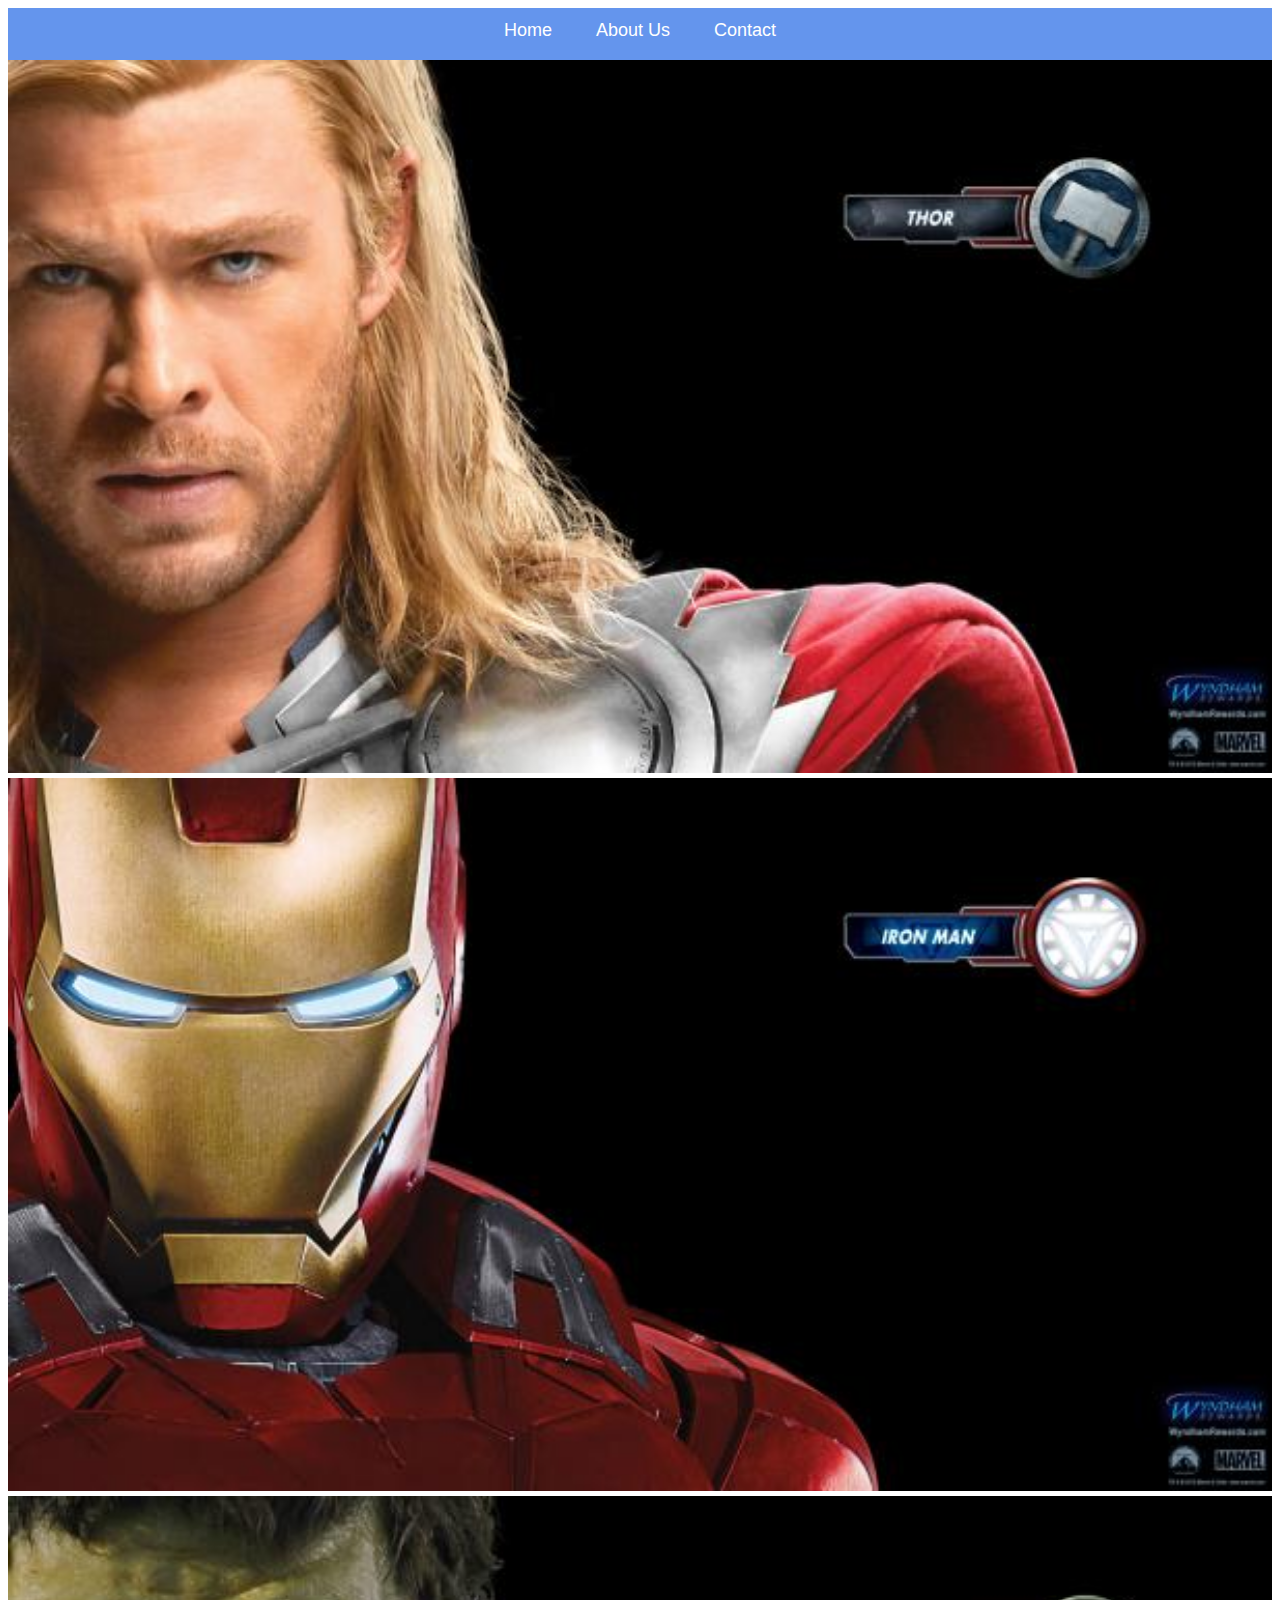
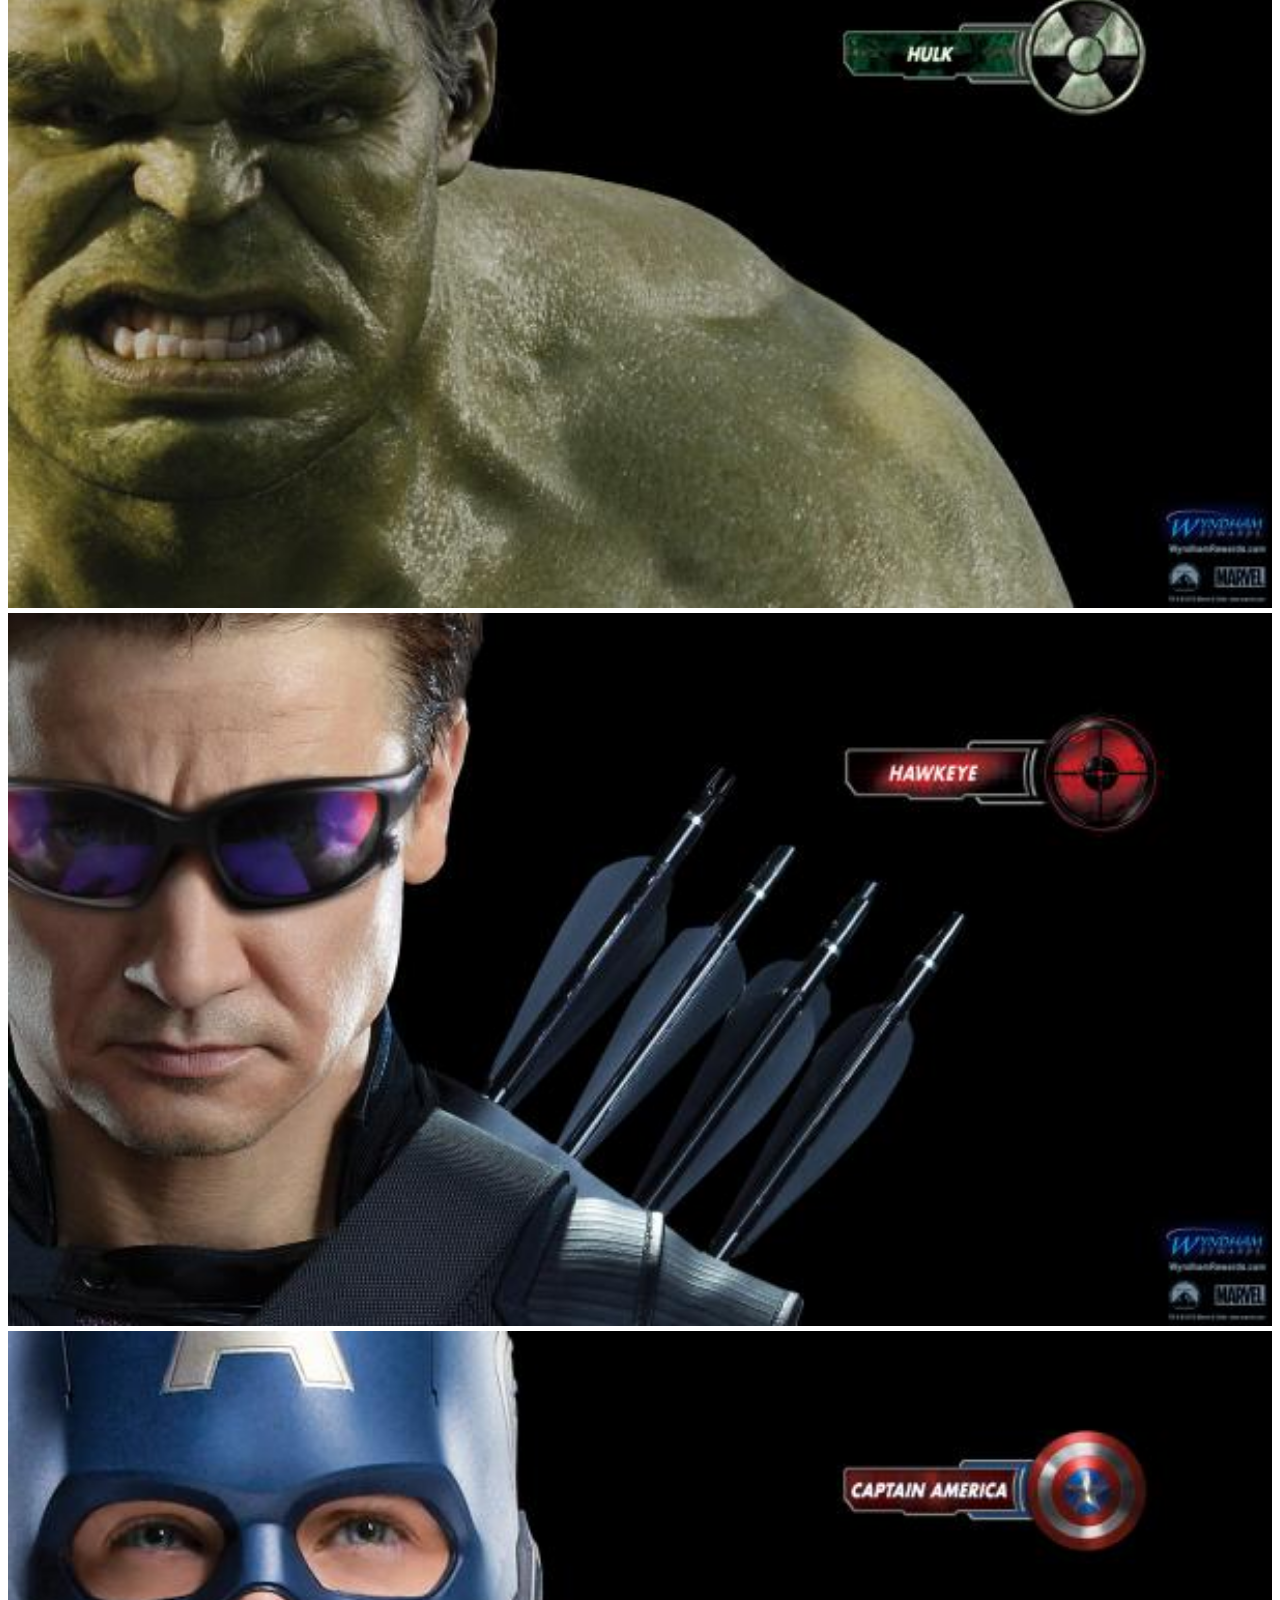
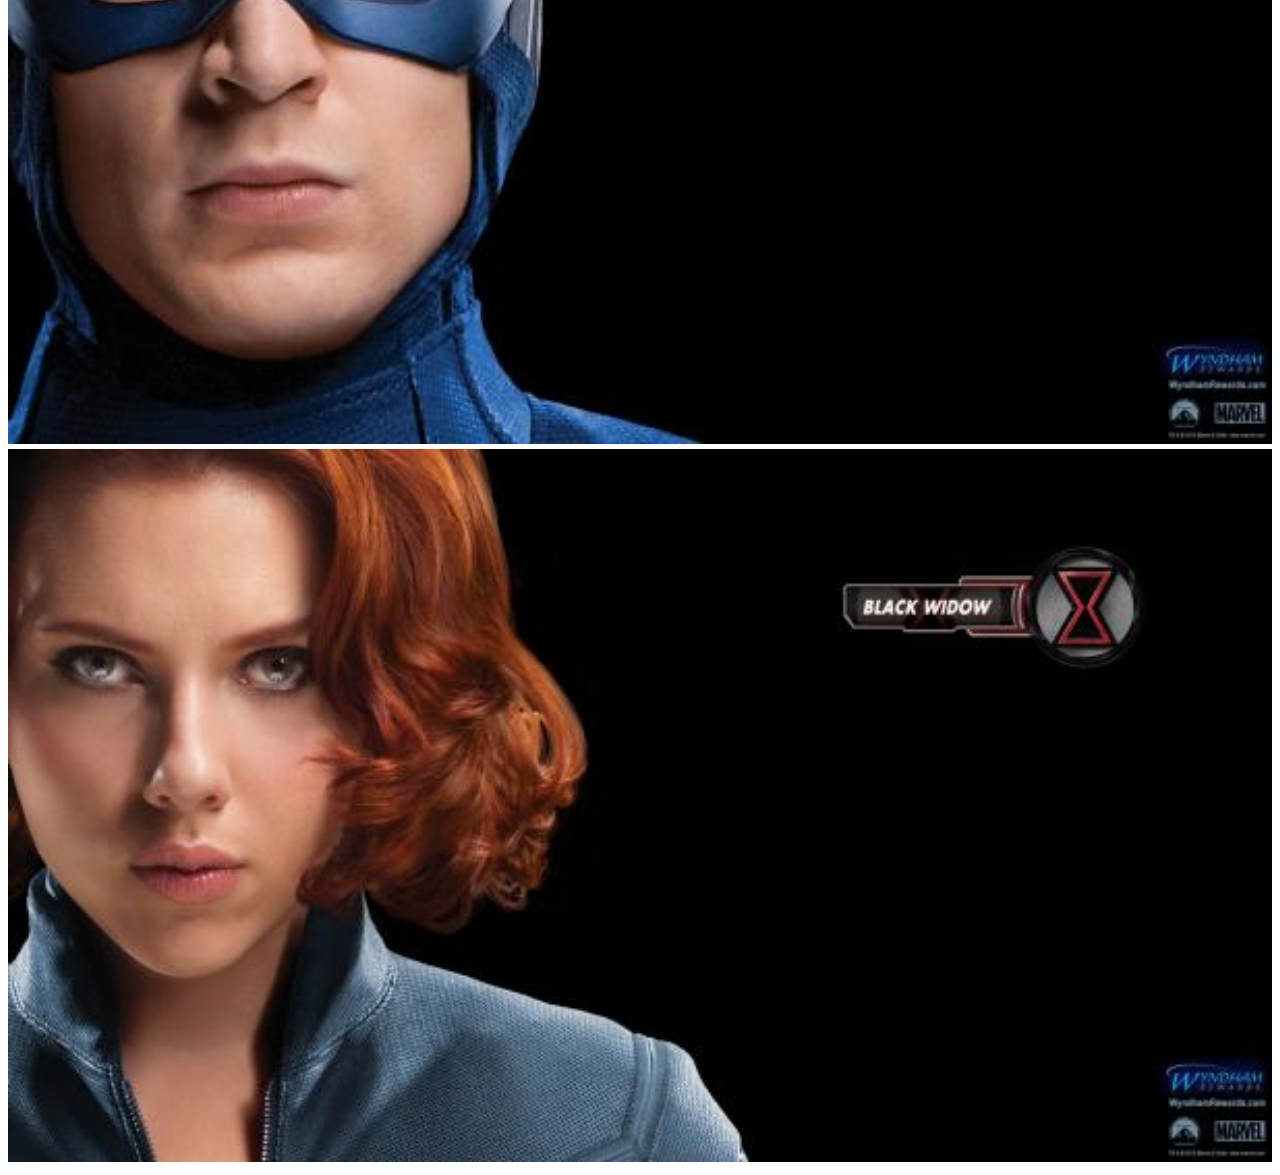
<file: index.html>
<!DOCTYPE html>
<html>
    <head>
    
        <link rel="stylesheet" href="style.css">
        
    </head>
    <body>
    <div id="menu">
     <center><a href="index.html">Home</a>
     <a href="about.html">About Us</a>
     <a href="contact.html">Contact</a></center>
</div>
        <div class="gallery">
                <a href="avenger-1.html"><img src="images/avengers_01.jpg"/></a>
                <a href="avenger-2.html"><img src="images/avengers_02.jpg"/></a>
               <a href="avenger-3.html"><img src="images/avengers_03.jpg"/></a>
                <a href="avenger-4.html"><img src="images/avengers_04.jpg"/></a>
                <a href="avenger-5.html"><img src="images/avengers_05.jpg"/></a>
               <a href="avenger-6.html"><img src="images/avengers_06.jpg"/></a>
          
        </div>
        
        
    </body>
</html>
</file>
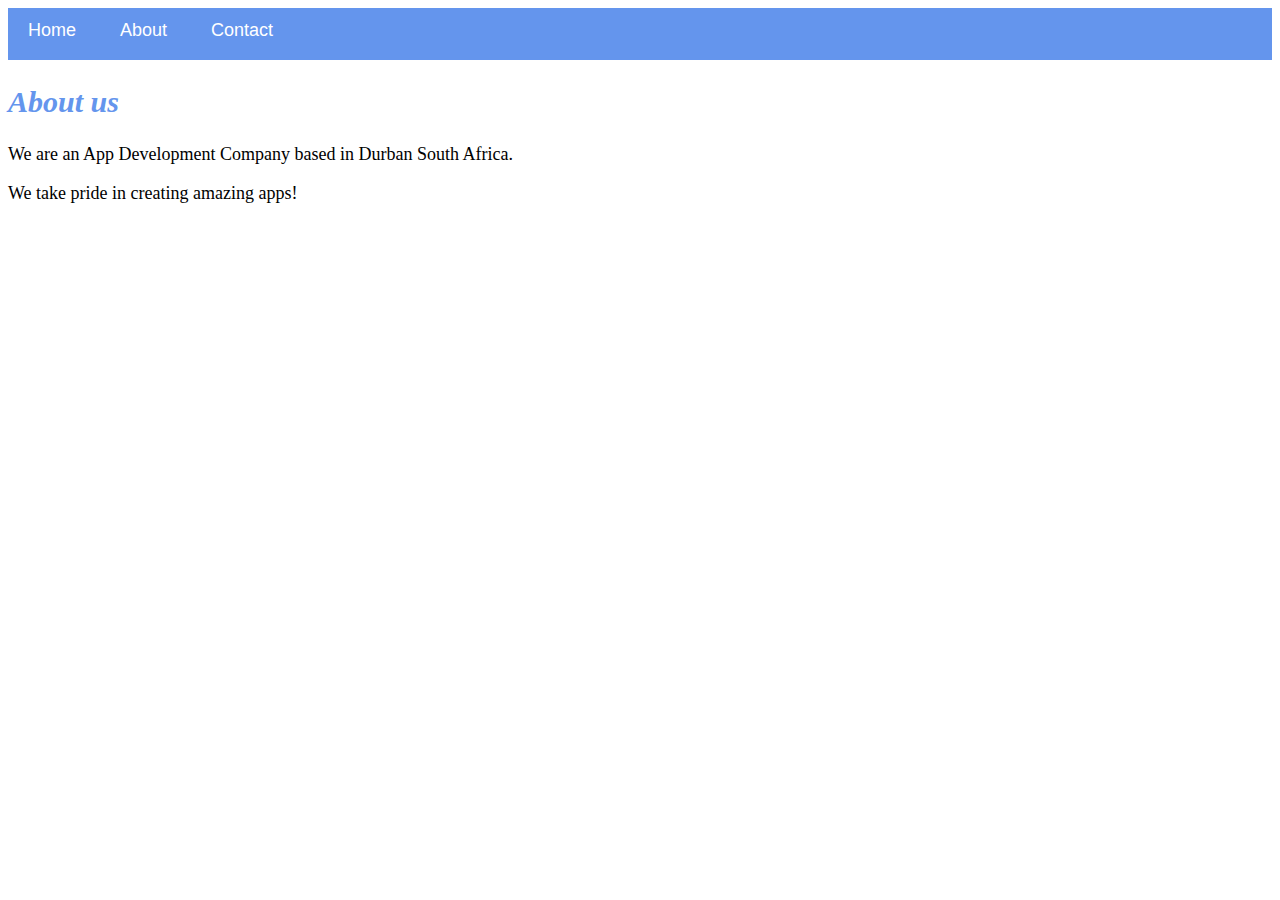
<file: about.html>
<!DOCTYPE html>
<html>
    <head>
    
        <link rel="stylesheet" href="style.css">
        
    </head>
    <body>
    
       <div id="menu">
            <a href="index.html">Home</a>
            <a href="about.html">About</a>
            <a href="contact.html">Contact</a>
        </div>
        <h2>About us</h2>
        <p>We are an App Development Company based in Durban South Africa.</p>
        <p>We take pride in creating amazing apps!</p>  
        
    </body>
</html>
</file>
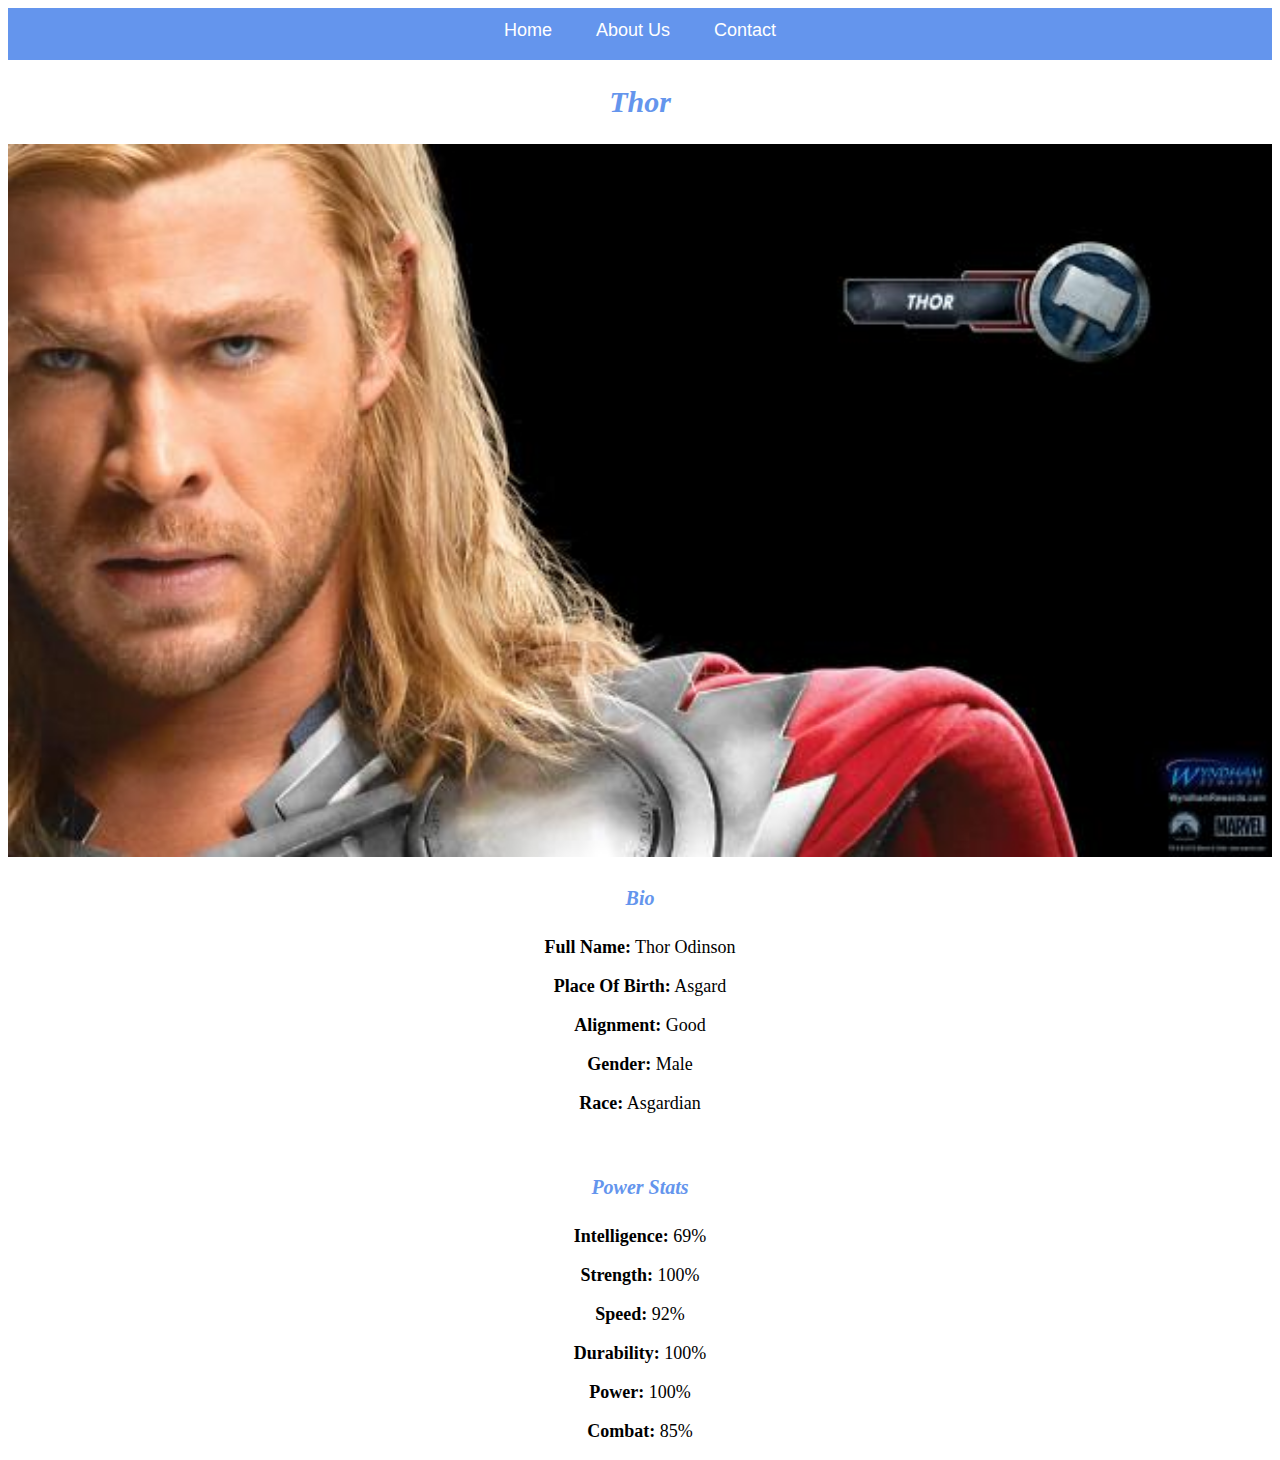
<file: avenger-1.html>
<!DOCTYPE html>
<html>
      <head> 
           <link rel="stylesheet" href="style.css"> 
       </head>
 
       <body> 
           <div id="menu">
     <center><a href="index.html">Home</a>
     <a href="about.html">About Us</a>
     <a href="contact.html">Contact</a></center>
</div>
           
          <center><h2>Thor</h2>
          <div class="gallery"> 
              <img src="images/avengers_01.jpg"> 
          </div> 
          <h4>Bio</h4> 
          <p><b>Full Name:</b> Thor Odinson</p> 
          <p><b>Place Of Birth:</b> Asgard</p> 
          <p><b>Alignment:</b> Good</p> 
          <p><b>Gender:</b> Male</p>
          <p><b>Race:</b> Asgardian</p> 
          <br/>
          <h4>Power Stats</h4>
          <p><b>Intelligence:</b> 69%</p>
          <p><b>Strength:</b> 100%</p>
          <p><b>Speed:</b> 92%</p>
          <p><b>Durability:</b> 100%</p>
          <p><b>Power:</b> 100%</p>
          <p><b>Combat:</b> 85%</p></center>
      </body>
</html>
</file>
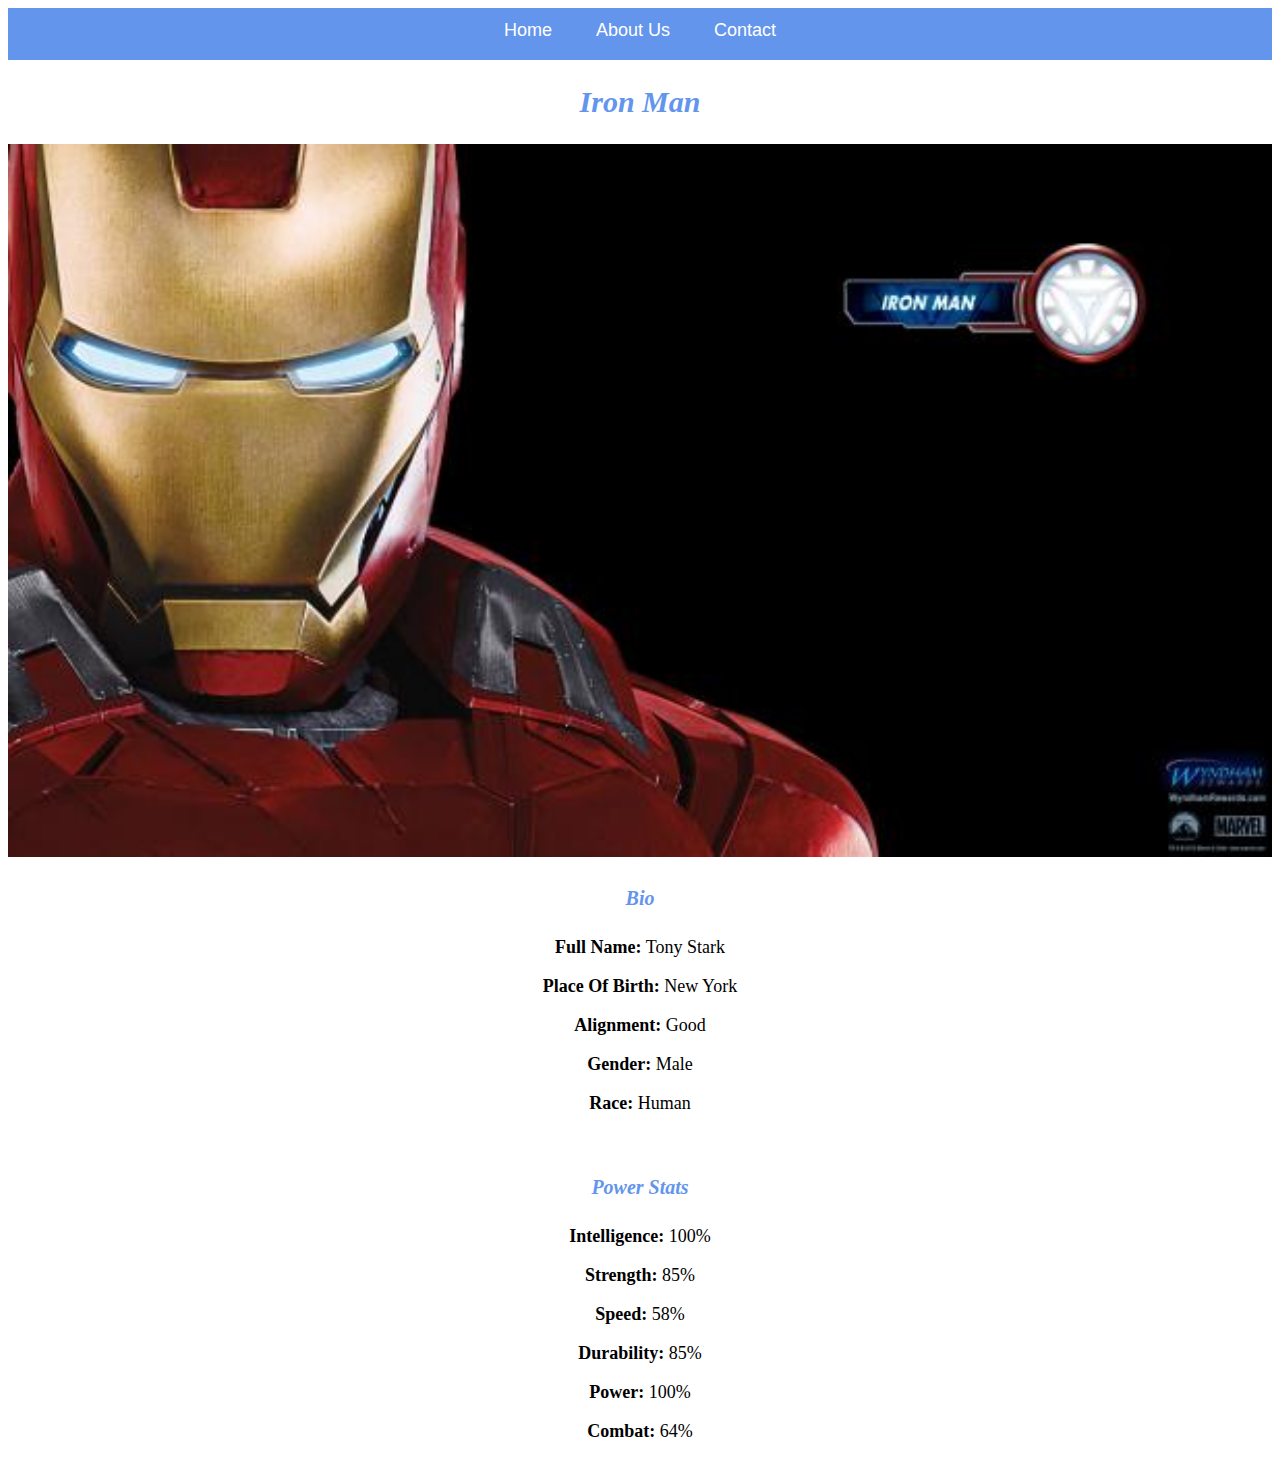
<file: avenger-2.html>
<!DOCTYPE html>
<html>
      <head> 
           <link rel="stylesheet" href="style.css"> 
       </head>
 
       <body>
           <div id="menu">
     <center><a href="index.html">Home</a>
     <a href="about.html">About Us</a>
     <a href="contact.html">Contact</a></center>
</div>
           
          <center><h2>Iron Man</h2>
          <div class="gallery"> 
              <img src="images/avengers_02.jpg"> 
          </div> 
          <h4>Bio</h4> 
          <p><b>Full Name:</b> Tony Stark</p> 
          <p><b>Place Of Birth:</b> New York</p> 
          <p><b>Alignment:</b> Good</p> 
          <p><b>Gender:</b> Male</p>
          <p><b>Race:</b> Human</p> 
          <br/>
          <h4>Power Stats</h4>
          <p><b>Intelligence:</b> 100%</p>
          <p><b>Strength:</b> 85%</p>
          <p><b>Speed:</b> 58%</p>
          <p><b>Durability:</b> 85%</p>
          <p><b>Power:</b> 100%</p>
          <p><b>Combat:</b> 64%</p></center>
      </body>
</html>
</file>
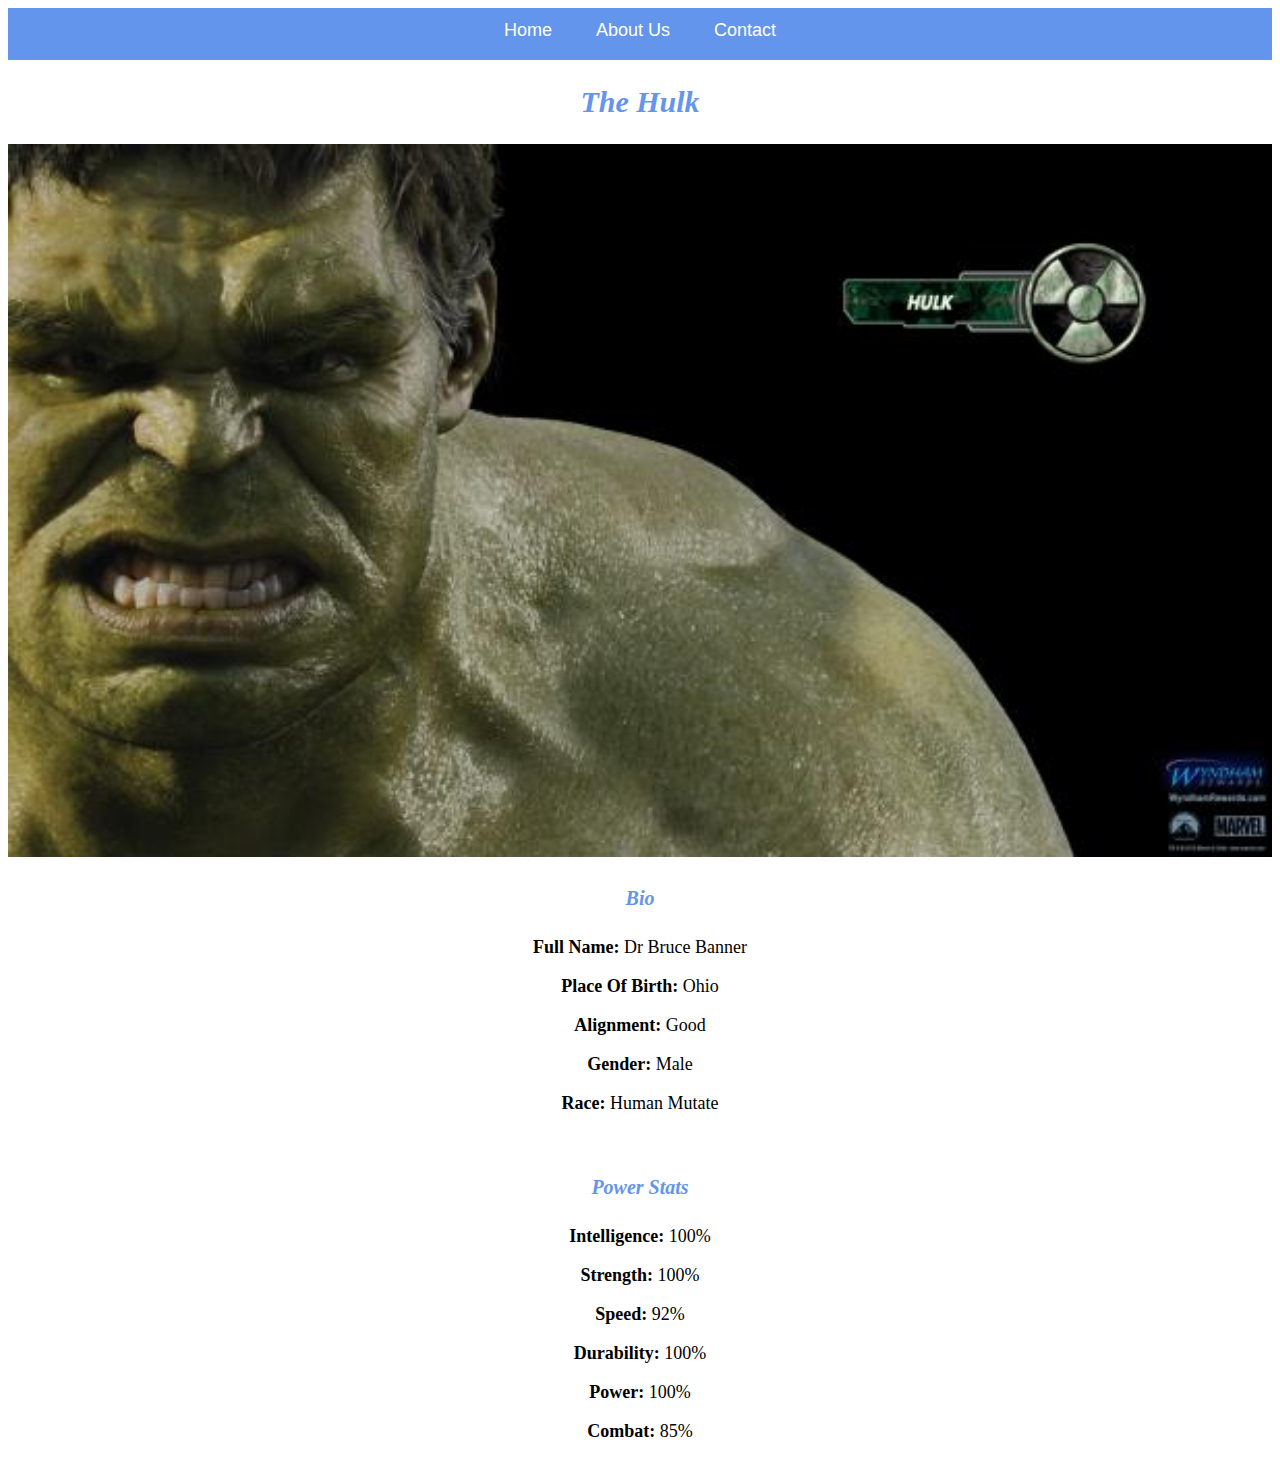
<file: avenger-3.html>
<!DOCTYPE html>
<html>
      <head> 
           <link rel="stylesheet" href="style.css"> 
       </head>
 
       <body>
           <div id="menu">
     <center><a href="index.html">Home</a>
     <a href="about.html">About Us</a>
     <a href="contact.html">Contact</a></center>
</div>
           
          <center><h2>The Hulk</h2>
          <div class="gallery"> 
              <img src="images/avengers_03.jpg"> 
          </div> 
          <h4>Bio</h4> 
          <p><b>Full Name:</b> Dr Bruce Banner</p> 
          <p><b>Place Of Birth:</b> Ohio </p> 
          <p><b>Alignment:</b> Good</p> 
          <p><b>Gender:</b> Male</p>
          <p><b>Race:</b> Human Mutate</p> 
          <br/>
          <h4>Power Stats</h4>
          <p><b>Intelligence:</b> 100%</p>
          <p><b>Strength:</b> 100%</p>
          <p><b>Speed:</b> 92%</p>
          <p><b>Durability:</b> 100%</p>
          <p><b>Power:</b> 100%</p>
          <p><b>Combat:</b> 85%</p></center>
      </body>
</html>
</file>
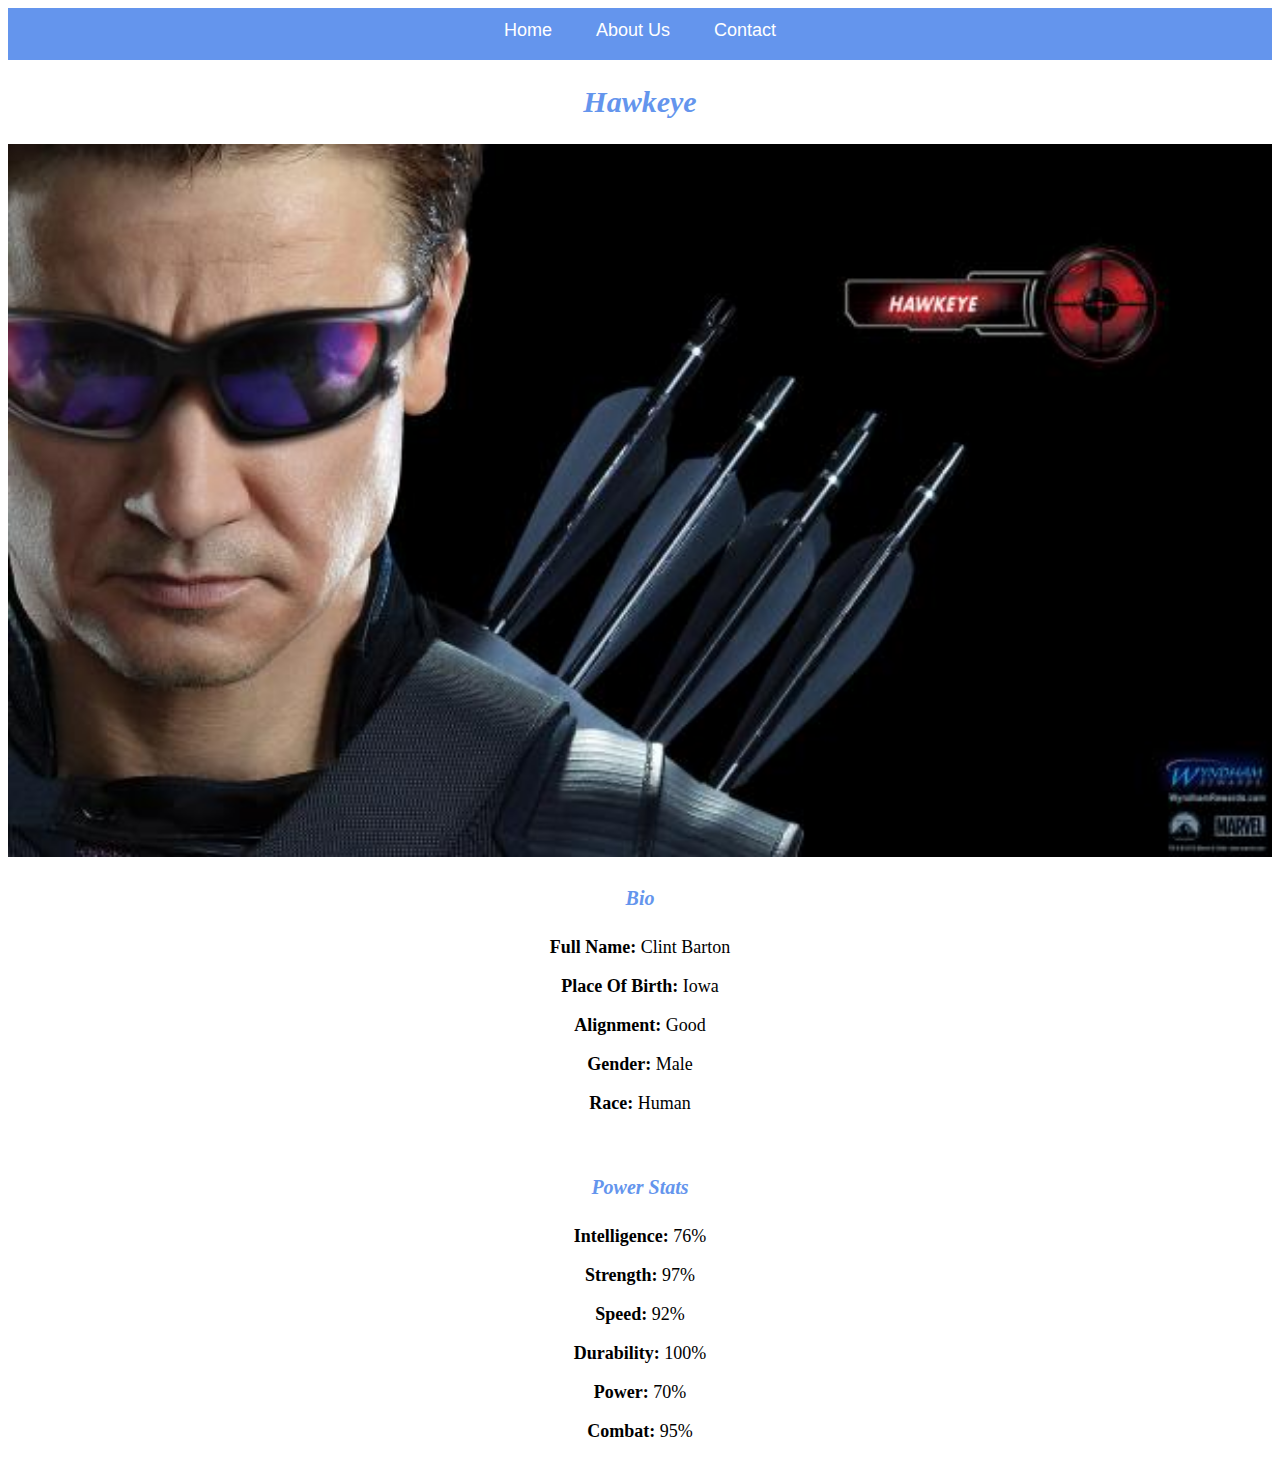
<file: avenger-4.html>
<!DOCTYPE html>
<html>
      <head> 
           <link rel="stylesheet" href="style.css"> 
       </head>
 
       <body> 
           <div id="menu">
     <center><a href="index.html">Home</a>
     <a href="about.html">About Us</a>
     <a href="contact.html">Contact</a></center>
</div>
           
          <center><h2>Hawkeye</h2>
          <div class="gallery"> 
              <img src="images/avengers_04.jpg"> 
          </div> 
          <h4>Bio</h4> 
          <p><b>Full Name:</b> Clint Barton</p> 
          <p><b>Place Of Birth:</b> Iowa </p> 
          <p><b>Alignment:</b> Good</p> 
          <p><b>Gender:</b> Male</p>
          <p><b>Race:</b> Human</p> 
          <br/>
          <h4>Power Stats</h4>
          <p><b>Intelligence:</b> 76%</p>
          <p><b>Strength:</b> 97%</p>
          <p><b>Speed:</b> 92%</p>
          <p><b>Durability:</b> 100%</p>
          <p><b>Power:</b> 70%</p>
          <p><b>Combat:</b> 95%</p></center>
      </body>
</html>
</file>
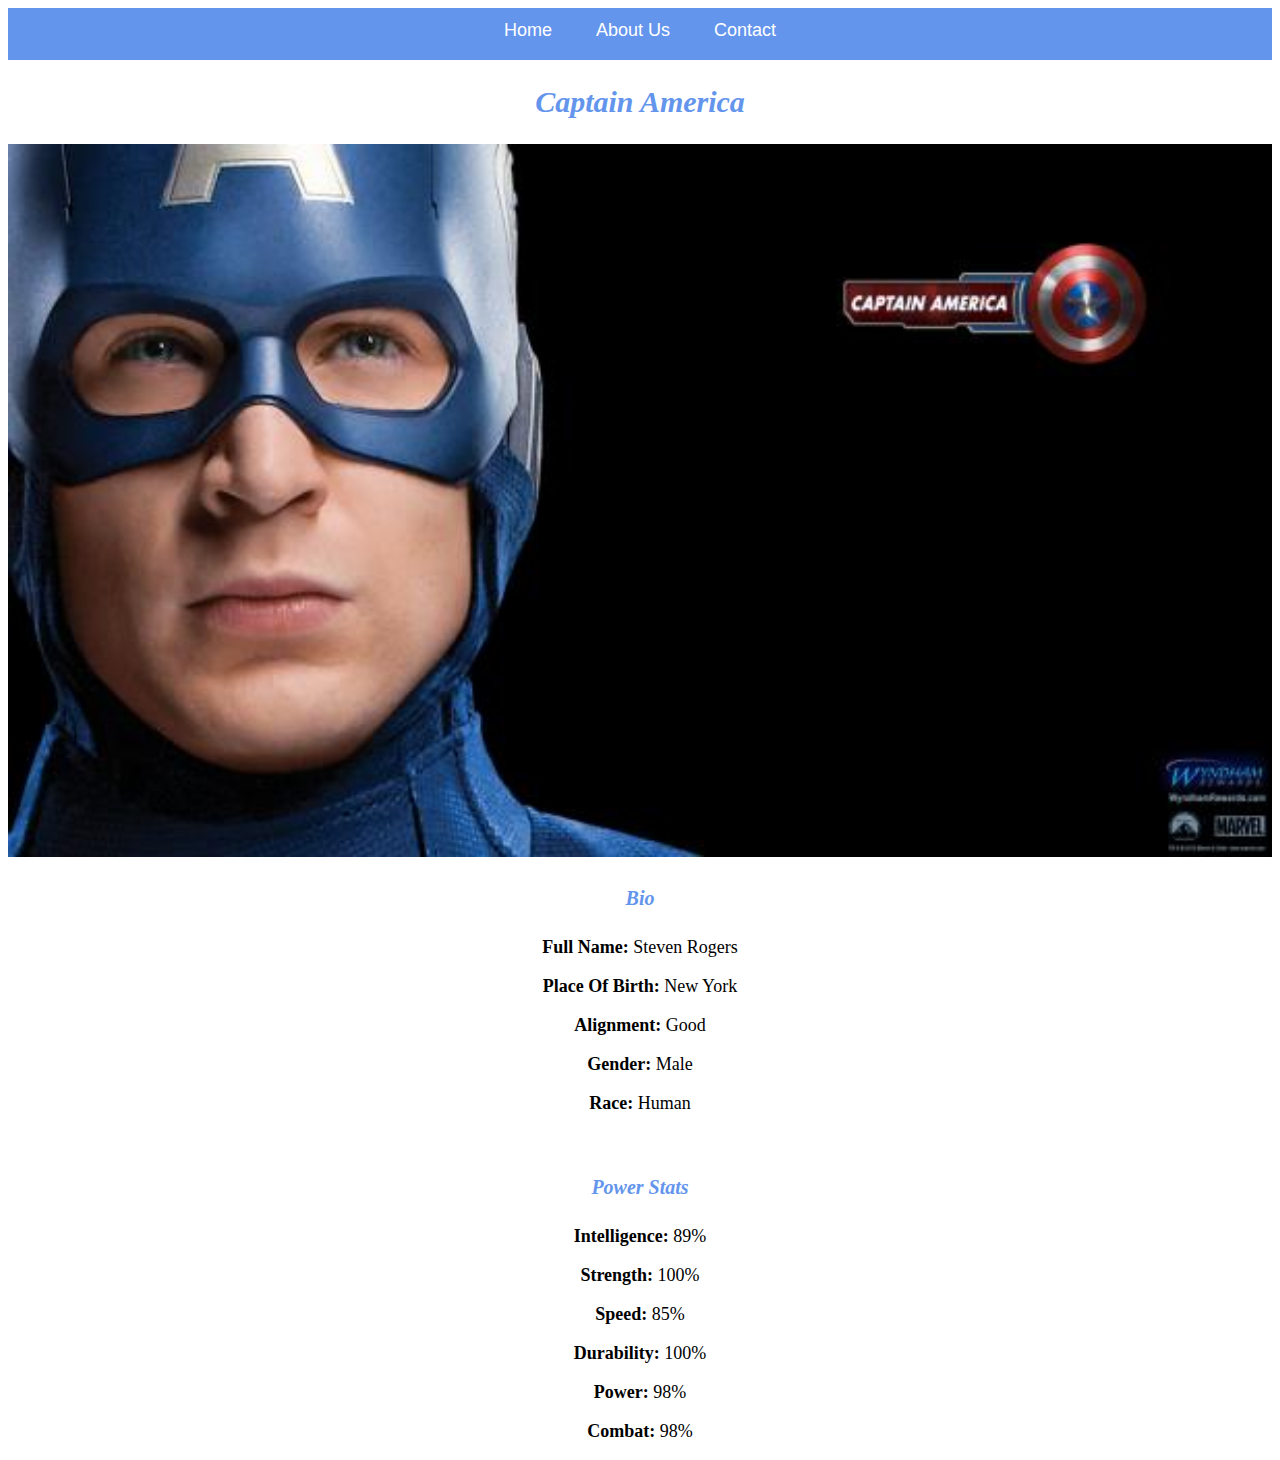
<file: avenger-5.html>
<!DOCTYPE html>
<html>
      <head> 
           <link rel="stylesheet" href="style.css"> 
       </head>
 
       <body> 
           <div id="menu">
     <center><a href="index.html">Home</a>
     <a href="about.html">About Us</a>
     <a href="contact.html">Contact</a></center>
</div>
           
          <center><h2>Captain America</h2>
          <div class="gallery"> 
              <img src="images/avengers_05.jpg"> 
          </div> 
          <h4>Bio</h4> 
          <p><b>Full Name:</b> Steven Rogers</p> 
          <p><b>Place Of Birth:</b> New York</p> 
          <p><b>Alignment:</b> Good</p> 
          <p><b>Gender:</b> Male</p>
          <p><b>Race:</b> Human</p> 
          <br/>
          <h4>Power Stats</h4>
          <p><b>Intelligence:</b> 89%</p>
          <p><b>Strength:</b> 100%</p>
          <p><b>Speed:</b> 85%</p>
          <p><b>Durability:</b> 100%</p>
          <p><b>Power:</b> 98%</p>
          <p><b>Combat:</b> 98%</p></center>
      </body>
</html>
</file>
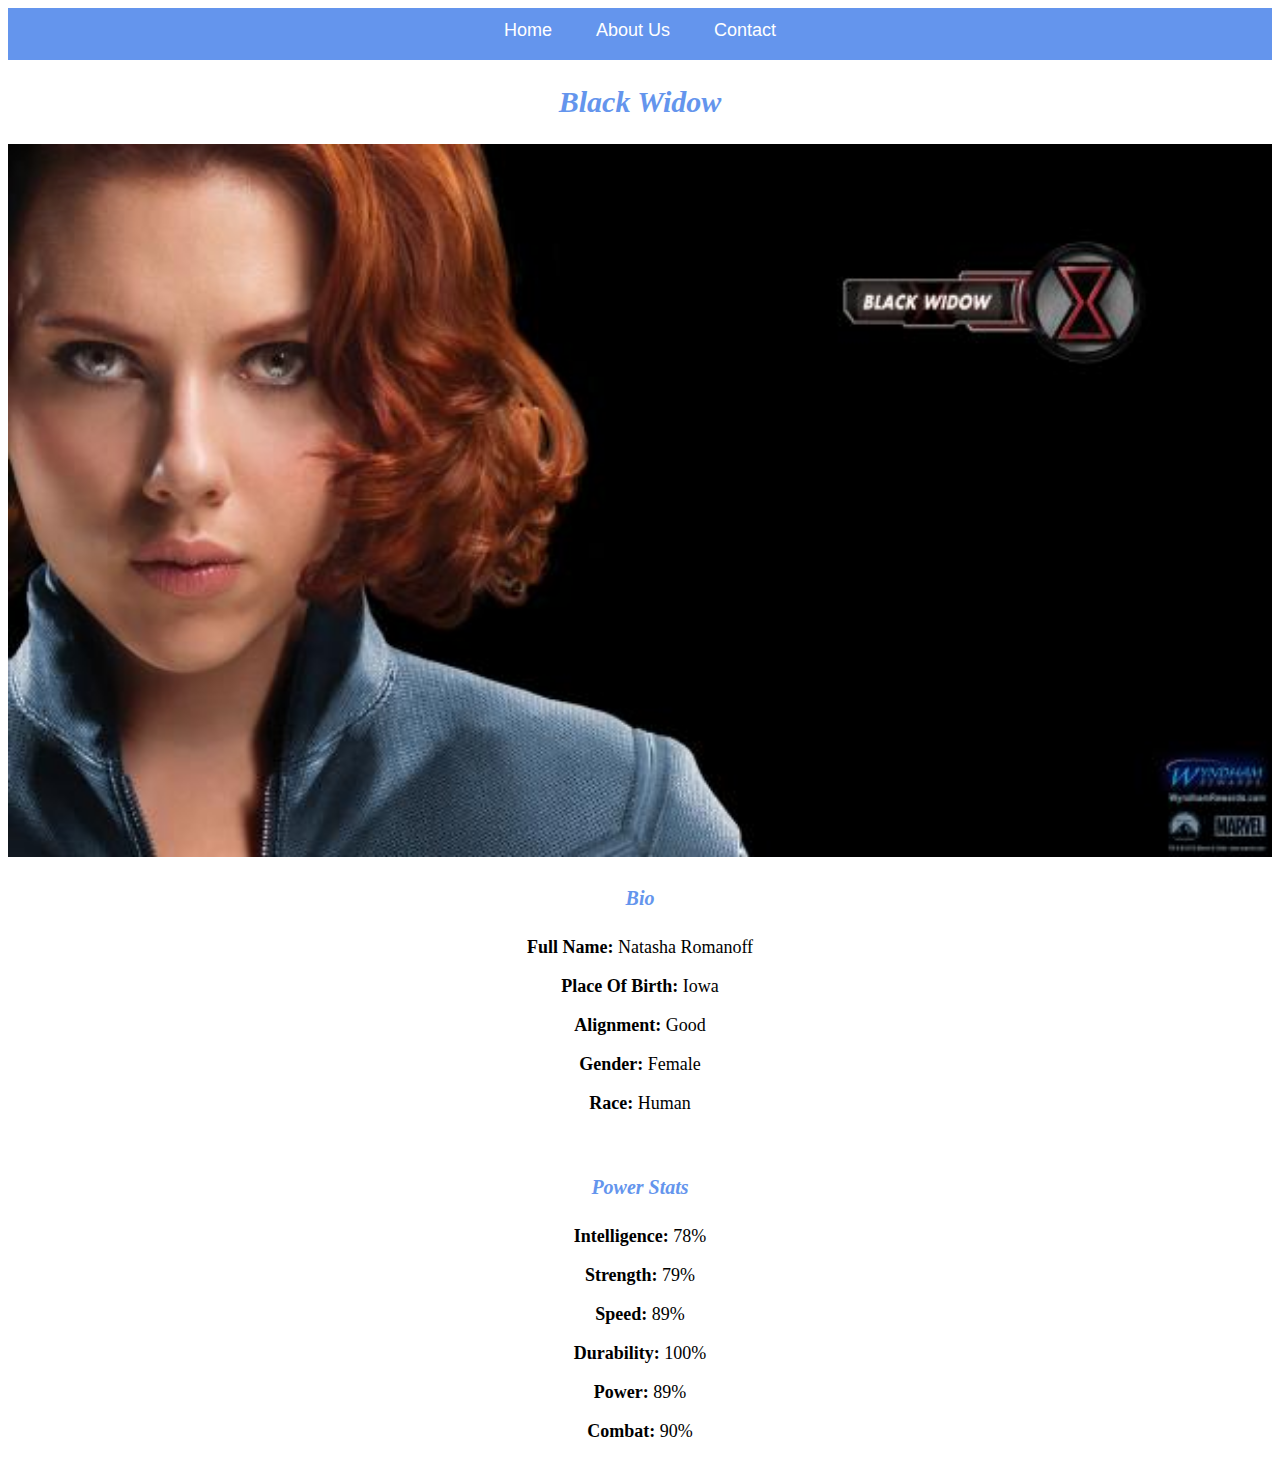
<file: avenger-6.html>
<!DOCTYPE html>
<html>
      <head> 
           <link rel="stylesheet" href="style.css"> 
       </head>
 
       <body> 
           <div id="menu">
     <center><a href="index.html">Home</a>
     <a href="about.html">About Us</a>
     <a href="contact.html">Contact</a></center>
</div>
           
          <center><h2>Black Widow</h2>
          <div class="gallery"> 
              <img src="images/avengers_06.jpg"> 
          </div> 
          <h4>Bio</h4> 
          <p><b>Full Name:</b> Natasha Romanoff</p> 
          <p><b>Place Of Birth:</b> Iowa</p> 
          <p><b>Alignment:</b> Good</p> 
          <p><b>Gender:</b> Female</p>
          <p><b>Race:</b> Human</p> 
          <br/>
          <h4>Power Stats</h4>
          <p><b>Intelligence:</b> 78%</p>
          <p><b>Strength:</b> 79%</p>
          <p><b>Speed:</b> 89%</p>
          <p><b>Durability:</b> 100%</p>
          <p><b>Power:</b> 89%</p>
          <p><b>Combat:</b> 90%</p></center>
      </body>
</html>
</file>
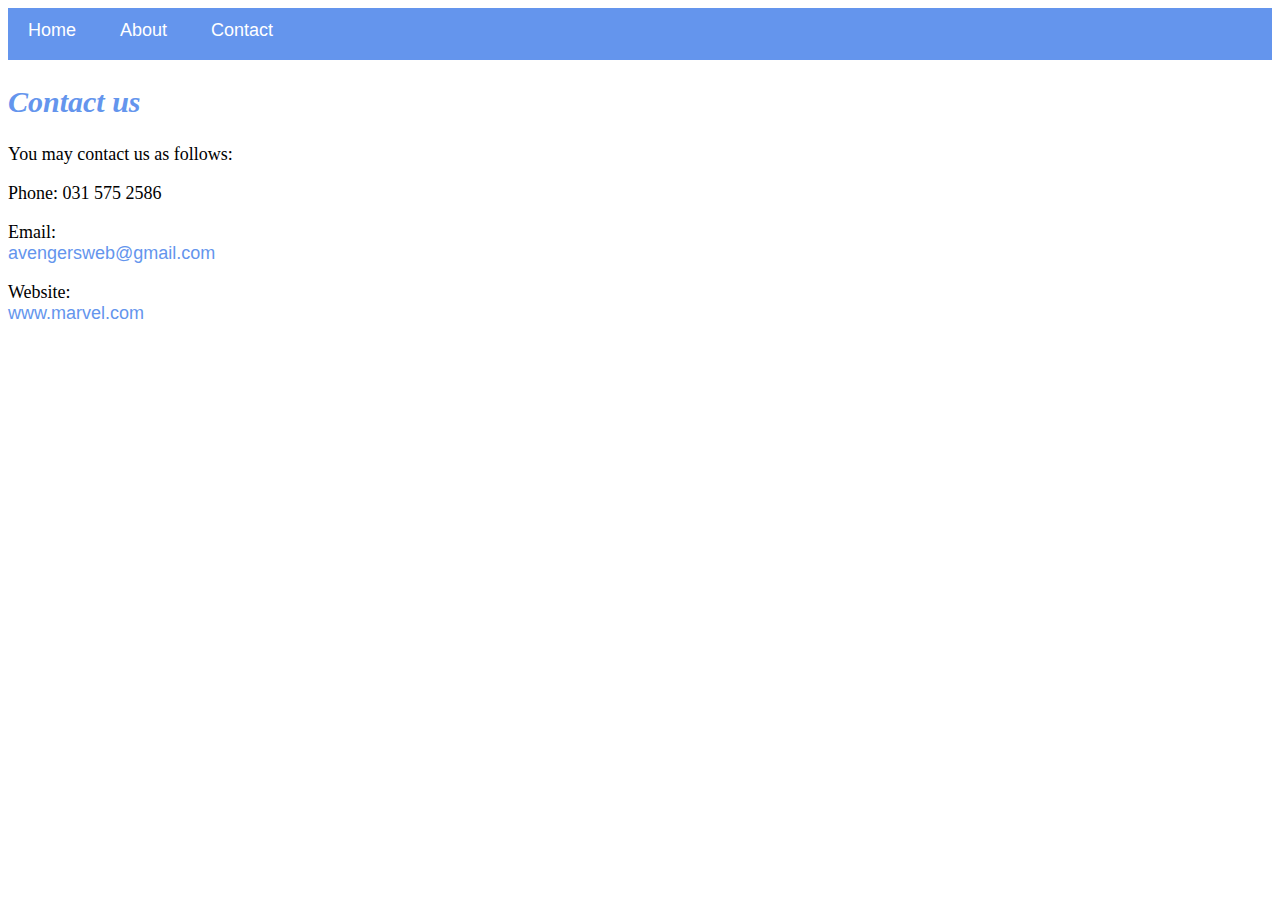
<file: contact.html>
<!DOCTYPE html>
<html>
    <head>
        
    <link rel="stylesheet" href="style.css">
        
    </head>
    <body>
    
    <div id="menu">
            <a href="index.html">Home</a>
            <a href="about.html">About</a>
            <a href="contact.html">Contact</a>
        </div>
        <h2>Contact us</h2>
        <p>You may contact us as follows:</p>
        <p>Phone: 031 575 2586</p>
        <p>Email:<br/><a href="https://www.gmail.com/mail/help/intl/en/about.html?utm_expid=...">avengersweb@gmail.com</a></p>
        <p>Website:<br/><a href="https://www.marvel.com/"> www.marvel.com </a></p>  
        
    </body>
</html>
</file>
<file: style.css>
.gallery img{
        width: 100%;
 }

#menu{
      width:100%;
      height:40px;
      background-color: cornflowerblue;
      padding-top: 12px;
}

h4{
    font-family: Impact, fantasy;
    font-size: 20px;
    font-style: italic;
    color: cornflowerblue
}

h2{
    font-family: Impact, fantasy;
    font-size: 30px;
    font-style: italic;
    color: cornflowerblue
}

#menu a{
      color:#ffffff;
      font-family: Helvetica, sans-serif;
      font-size: 18px;
      text-decoration:none;
      font-weight: 800px;
      
      padding-left: 20px;
      padding-right: 20px;
}

#menu a:hover{
       color: #5077bd;
}

a{
      color:cornflowerblue;
      font-family: Helvetica, sans-serif;
      font-size: 18px;
      text-decoration:none;
      font-weight: 800px;
}
a:hover{
       color:black;
}
p{  
    color:black;
    font-family: Impact, fantasy;
      font-size: 18px;
      text-decoration:none;
      font-weight: 90px;
}
</file>
